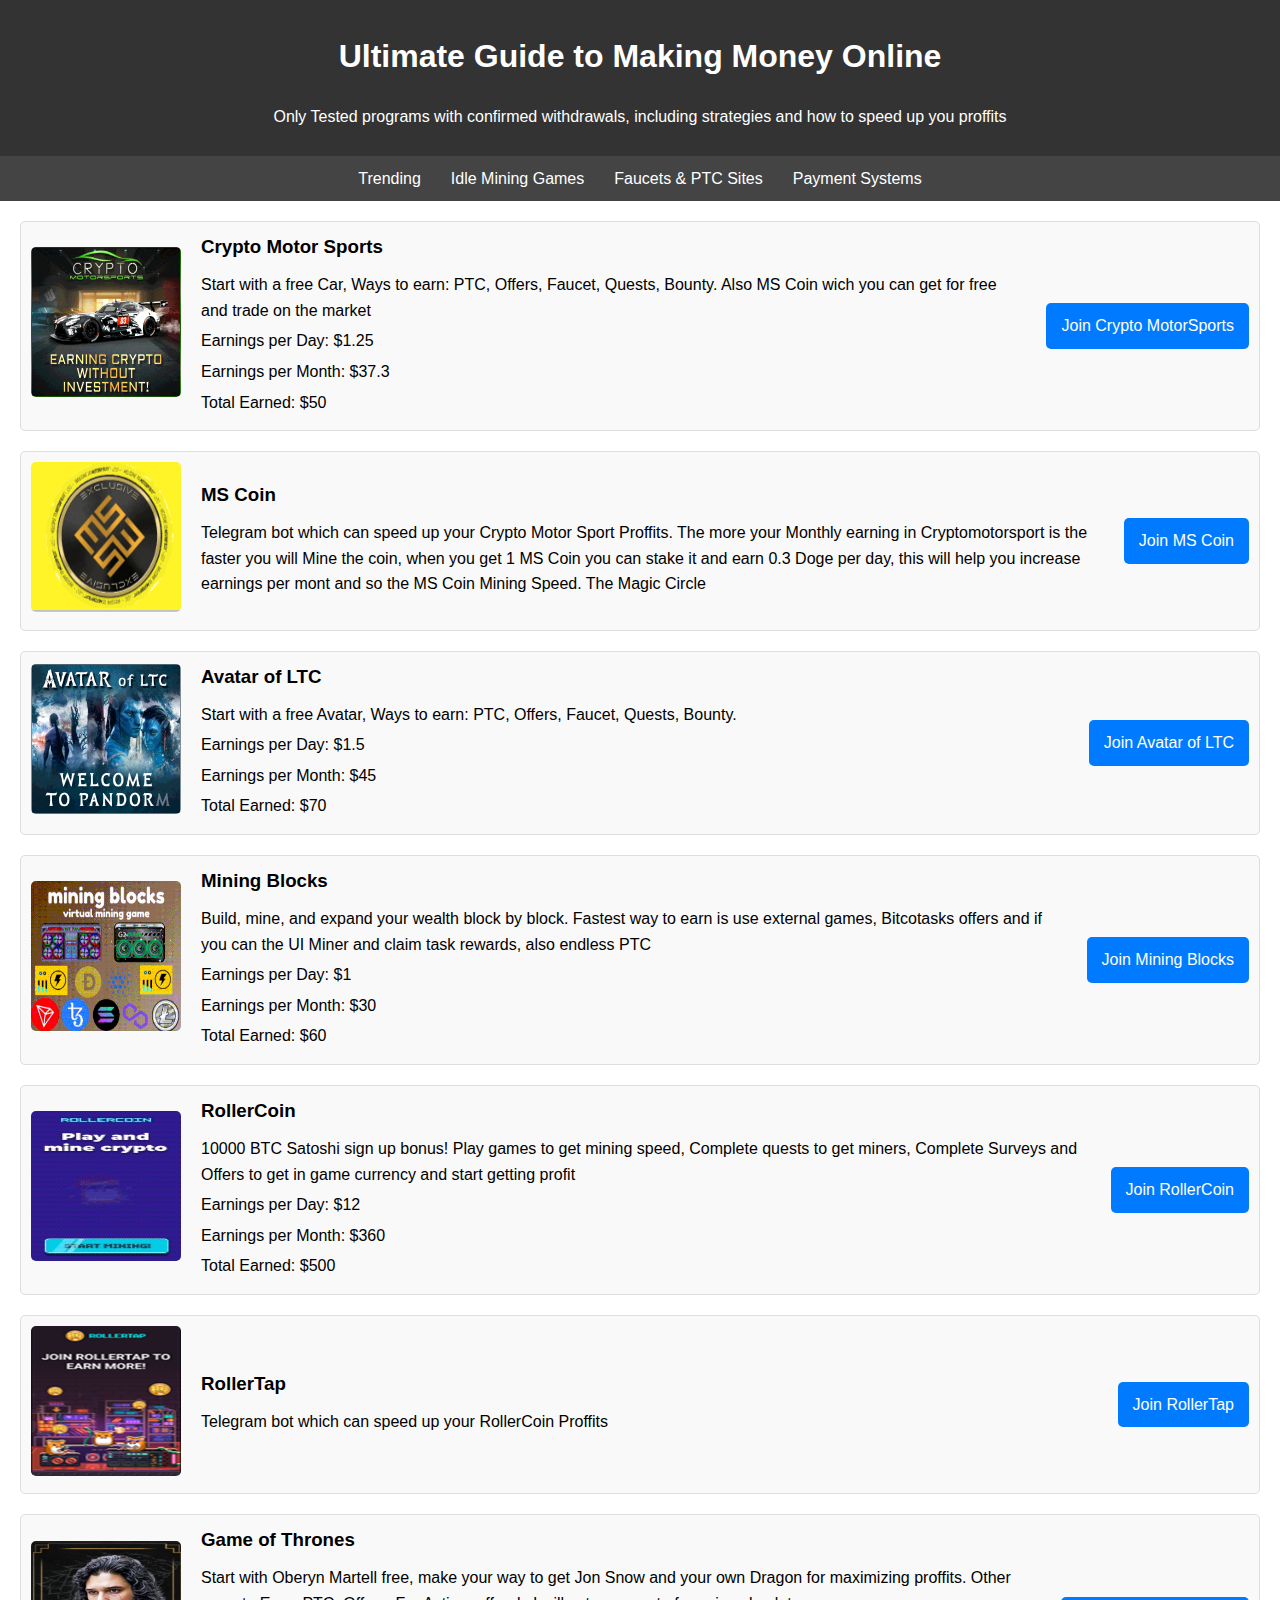
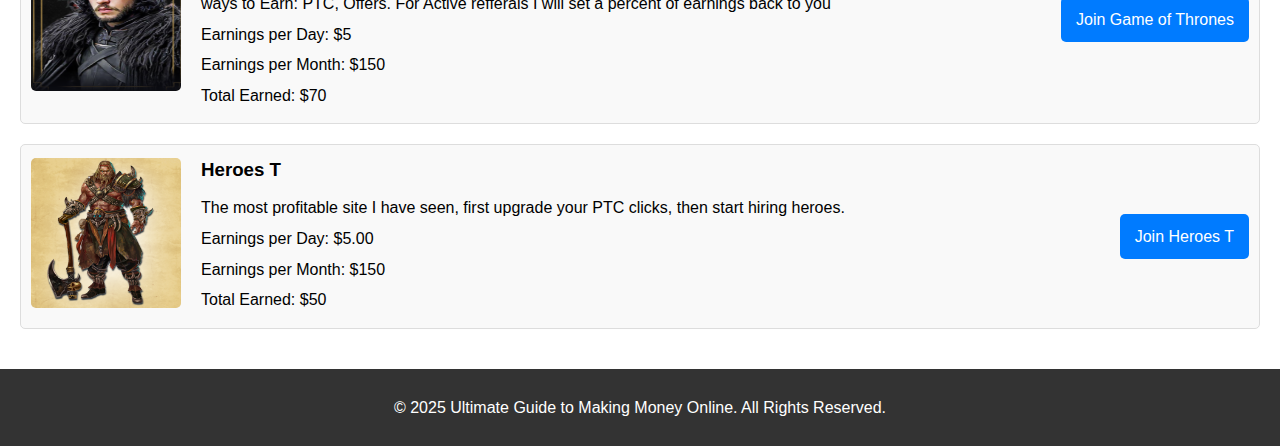
<file: index.html>
<!DOCTYPE html>
<html lang="en">
<head>
    <meta charset="UTF-8">
    <meta name="viewport" content="width=device-width, initial-scale=1.0">
    <title>Ultimate Guide to making Money Online</title>
    <link rel="stylesheet" href="styles.css">
</head>
<body>
    <header>
        <h1>Ultimate Guide to Making Money Online</h1>
        <p>Only Tested programs with confirmed withdrawals, including strategies and how to speed up you proffits</p>
    </header>
    <nav>
        <a href="index.html">Trending</a>
        <a href="mining.html">Idle Mining Games</a>
        <a href="faucets.html">Faucets & PTC Sites</a>
        <!-- <a href="traffic.html">Traffic Exchanges</a> -->
        <a href="payments.html">Payment Systems</a>
    </nav>

    <main class="container">
        <!-- <div class="site-section">
            <a href="https://goblinx.org/?ref=46" target="_blank" target="_blank">
            <img src="images/goblinx.png" alt="GoblinX"></a>
            <div class="details">
                <h3>GoblinX</h3>
                <p>The fastest program to earn crypto, made an witdraw on the first day</p>
                <p>Earnings per Day: $50</p>
                <p>Earnings per Month: $1500</p>
                <p>Total Earned: $500</p>
            </div>
            <a href="https://goblinx.org/?ref=46" target="_blank" class="join-button">Join GoblinX</a>
        </div> -->
        <div class="site-section">
            <a href="https://crypto-motorsports.com/?ref=EricDraven" target="_blank" target="_blank">
            <img src="images/motorsport.gif" alt="Motorsports"></a>
            <div class="details">
                <h3>Crypto Motor Sports</h3>
                <p>Start with a free Car, Ways to earn: PTC, Offers, Faucet, Quests, Bounty. Also MS Coin wich you can get for free and trade on the market</p>
                <p>Earnings per Day: $1.25</p>
                <p>Earnings per Month: $37.3</p>
                <p>Total Earned: $50</p>
            </div>
            <a href="https://crypto-motorsports.com/?ref=EricDraven" target="_blank" class="join-button">Join Crypto MotorSports</a>
        </div>
        <div class="site-section">
            <a href="https://t.me/MSmotorsports_bot/app?startapp=EricDraven" target="_blank">
            <img src="images/mscoin.png" alt="MS Coin"></a>
            <div class="details">
                <h3>MS Coin</h3>
                <p>Telegram bot which can speed up your Crypto Motor Sport Proffits. The more your Monthly earning in Cryptomotorsport is the faster you will Mine the coin, when you get 1 MS Coin you can stake it and earn 0.3 Doge per day, this will help you increase earnings per mont and so the MS Coin Mining Speed. The Magic Circle</p>
            </div>
            <a href="https://t.me/MSmotorsports_bot/app?startapp=EricDraven" target="_blank" class="join-button">Join MS Coin</a>
        </div>
        <div class="site-section">
            <a href="https://avatar-of-ltc.com/?ref=EricDraven" target="_blank">
            <img src="images/avatar.gif" alt="avatar of ltc"></a>
            <div class="details">
                <h3>Avatar of LTC</h3>
                <p>Start with a free Avatar, Ways to earn: PTC, Offers, Faucet, Quests, Bounty.</p>
                <p>Earnings per Day: $1.5</p>
                <p>Earnings per Month: $45</p>
                <p>Total Earned: $70</p>
            </div>
            <a href="https://avatar-of-ltc.com/?ref=EricDraven" target="_blank" class="join-button">Join Avatar of LTC</a>
        </div>
        <div class="site-section">
            <a href="https://miningblocks.club/?Referral=102071" target="_blank">
            <img src="images/miningblocks.gif" alt="Mining Blocks"></a>
            <div class="details">
                <h3>Mining Blocks</h3>
                <p>Build, mine, and expand your wealth block by block. Fastest way to earn is use external games, Bitcotasks offers and if you can the UI Miner and claim task rewards, also endless PTC</p>
                <p>Earnings per Day: $1</p>
                <p>Earnings per Month: $30</p>
                <p>Total Earned: $60</p>
            </div>
            <a href="https://miningblocks.club/?Referral=102071" target="_blank" class="join-button">Join Mining Blocks</a>
        </div>
        <div class="site-section">
            <a href="https://rollercoin.com/?r=m21ksio2" target="_blank">
            <img src="images/rollercoin.gif" alt="RollerCoin"></a>
            <div class="details">
                <h3>RollerCoin</h3>
                <p>10000 BTC Satoshi sign up bonus! Play games to get mining speed, Complete quests to get miners, Complete Surveys and Offers to get in game currency and start getting profit</p>
                <p>Earnings per Day: $12</p>
                <p>Earnings per Month: $360</p>
                <p>Total Earned: $500</p>
            </div>
            <a href="https://rollercoin.com/?r=m21ksio2" target="_blank" class="join-button">Join RollerCoin</a>
        </div>
        <div class="site-section">
            <a href="https://t.me/rollertap_bot?start=7148159074" target="_blank">
            <img src="images/rollertap.png" alt="RollerTap"></a>
            <div class="details">
                <h3>RollerTap</h3>
                <p>Telegram bot which can speed up your RollerCoin Proffits</p>
            </div>
            <a href="https://t.me/rollertap_bot?start=7148159074" target="_blank" class="join-button">Join RollerTap</a>
        </div>
        <div class="site-section">
            <a href="https://games-of-thrones.com/?ref=WindFell" target="_blank">
            <img src="images/gameofthrones.png" alt="Game Of Thrones"></a>
            <div class="details">
                <h3>Game of Thrones</h3>
                <p>Start with Oberyn Martell free, make your way to get Jon Snow and your own Dragon for maximizing proffits. Other ways to Earn: PTC, Offers. For Active refferals I will set a percent of earnings back to you</p>
                <p>Earnings per Day: $5</p>
                <p>Earnings per Month: $150</p>
                <p>Total Earned: $70</p>
            </div>
            <a href="https://games-of-thrones.com/?ref=WindFell" target="_blank" class="join-button">Join Game of Thrones</a>
        </div>
        <div class="site-section">
            <a href="https://heroest.biz/?ref=14065" target="_blank">
            <img src="images/heroest.png" alt="Heroes T"></a>
            <div class="details">
                <h3>Heroes T</h3>
                <p>The most profitable site I have seen, first upgrade your PTC clicks, then start hiring heroes.</p>
                <p>Earnings per Day: $5.00</p>
                <p>Earnings per Month: $150</p>
                <p>Total Earned: $50</p>
            </div>
            <a href="https://heroest.biz/?ref=14065" class="join-button">Join Heroes T</a>
        </div>
    </main>

    <footer>
        <p>&copy; 2025 Ultimate Guide to Making Money Online. All Rights Reserved.</p>
    </footer>
</body>
</html>
</file>
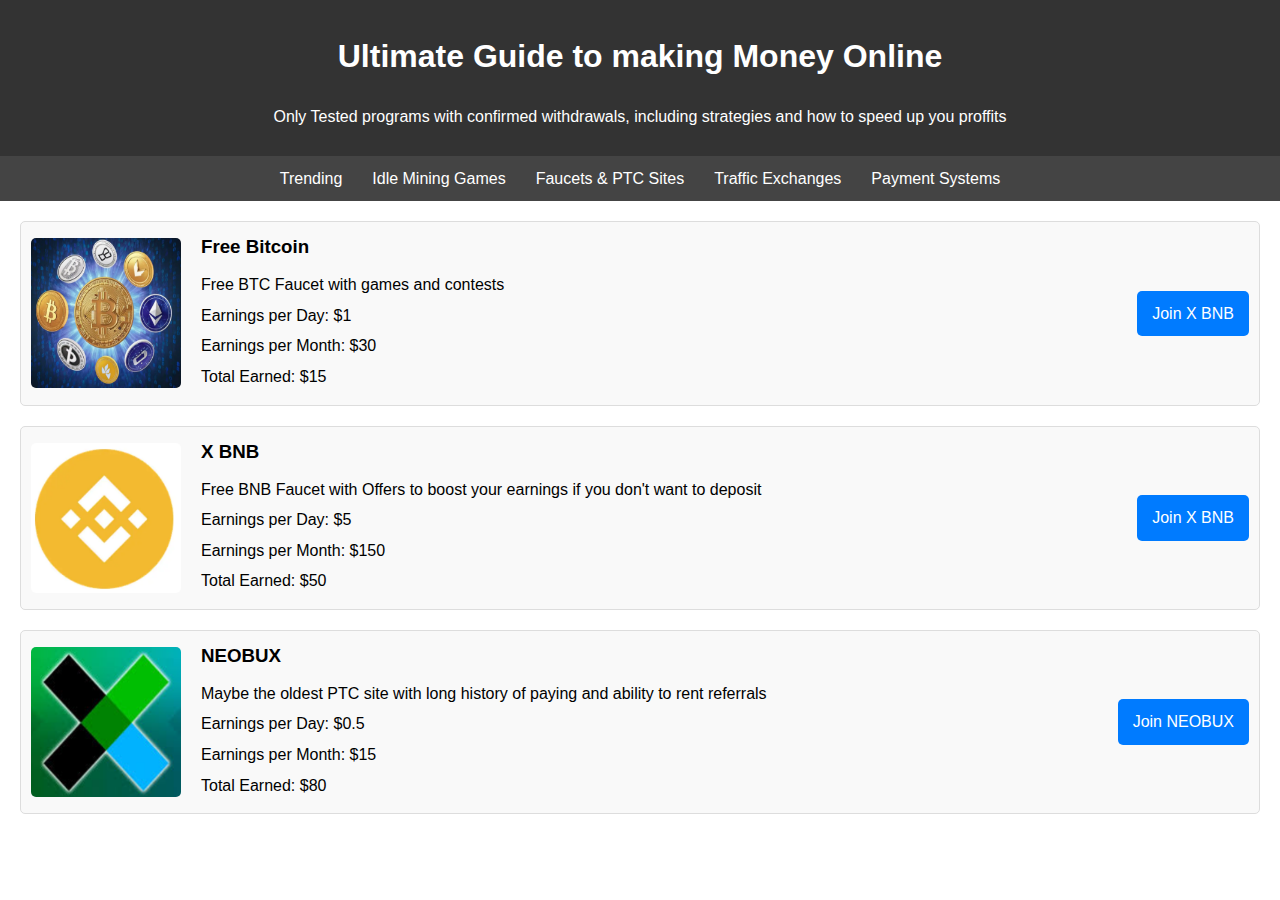
<file: faucets.html>
<html lang="en">
<head>
    <meta charset="UTF-8">
    <meta name="viewport" content="width=device-width, initial-scale=1.0">
    <title>Faucets and PTC Sites</title>
    <link rel="stylesheet" href="styles.css">
</head>
<body>
    <header>
        <h1>Ultimate Guide to making Money Online</h1>
        <p>Only Tested programs with confirmed withdrawals, including strategies and how to speed up you proffits</p>
    </header>
    <nav>
        <a href="index.html">Trending</a>
        <a href="mining.html">Idle Mining Games</a>
        <a href="faucets.html">Faucets & PTC Sites</a>
        <a href="traffic.html">Traffic Exchanges</a>
        <a href="payments.html">Payment Systems</a>
    </nav>
    <main class="container">
        <div class="site-section">
            <a href="https://freebitco.in/?r=3739972" target="_blank">
            <img src="images/cryptoiz.png" alt="BNB"></a>
            <div class="details">
                <h3>Free Bitcoin</h3>
                <p>Free BTC Faucet with games and contests</p>
                <p>Earnings per Day: $1</p>
                <p>Earnings per Month: $30</p>
                <p>Total Earned: $15</p>
            </div>
            <a href="https://freebitco.in/?r=3739972" target="_blank" class="join-button">Join X BNB</a>
        </div>
        <div class="site-section">
            <a href="https://xbnb.io/r/FBGA212FA3C01" target="_blank">
            <img src="images/bnb.png" alt="BNB"></a>
            <div class="details">
                <h3>X BNB</h3>
                <p>Free BNB Faucet with Offers to boost your earnings if you don't want to deposit</p>
                <p>Earnings per Day: $5</p>
                <p>Earnings per Month: $150</p>
                <p>Total Earned: $50</p>
            </div>
            <a href="https://xbnb.io/r/FBGA212FA3C01" target="_blank" class="join-button">Join X BNB</a>
        </div>
        <div class="site-section">
            <a href="https://www.neobux.com/?r=WindFell85" target="_blank">
            <img src="images/neobux.png" alt="Neobux"></a>
            <div class="details">
                <h3>NEOBUX</h3>
                <p>Maybe the oldest PTC site with long history of paying and ability to rent referrals</p>
                <p>Earnings per Day: $0.5</p>
                <p>Earnings per Month: $15</p>
                <p>Total Earned: $80</p>
            </div>
            <a href="https://www.neobux.com/?r=WindFell85" target="_blank" class="join-button">Join NEOBUX</a>
        </div>
    </main>
</body>
</html>
</file>
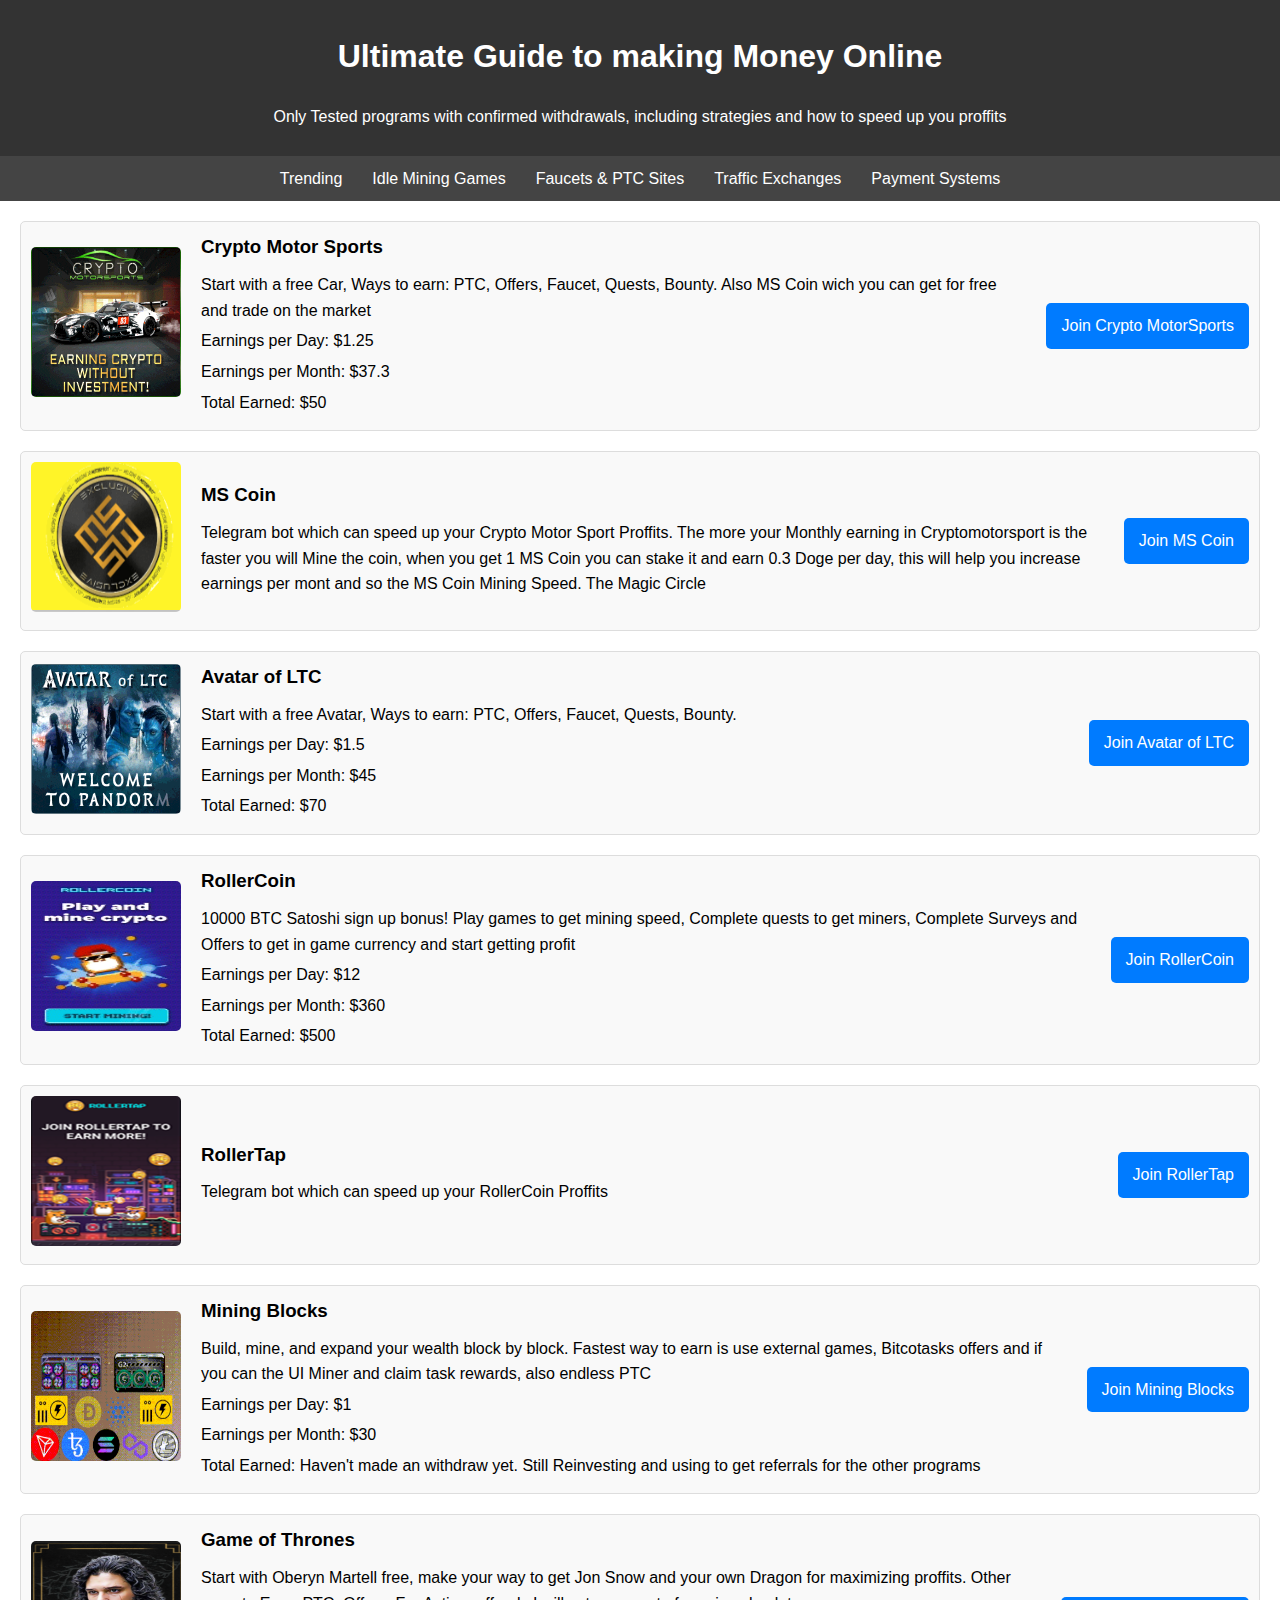
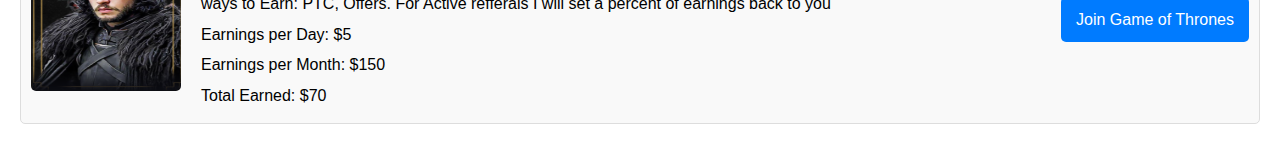
<file: mining.html>
<!DOCTYPE html>
<html lang="en">
    <head>
        <meta charset="UTF-8">
        <meta name="viewport" content="width=device-width, initial-scale=1.0">
    <title>Idle Mining Games</title>
    <link rel="stylesheet" href="styles.css">
</head>
<body>
    <header>
        <h1>Ultimate Guide to making Money Online</h1>
        <p>Only Tested programs with confirmed withdrawals, including strategies and how to speed up you proffits</p>
    </header>
    <nav>
        <a href="index.html">Trending</a>
        <a href="mining.html">Idle Mining Games</a>
        <a href="faucets.html">Faucets & PTC Sites</a>
        <a href="traffic.html">Traffic Exchanges</a>
        <a href="payments.html">Payment Systems</a>
    </nav>
    <main class="container">
        <!-- <div class="site-section">
            <a href="https://goblinx.org/?ref=46" target="_blank" target="_blank">
            <img src="images/goblinx.png" alt="GoblinX"></a>
            <div class="details">
                <h3>GoblinX</h3>
                <p>The fastest program to earn crypto, made an witdraw on the first day</p>
                <p>Earnings per Day: $50</p>
                <p>Earnings per Month: $1500</p>
                <p>Total Earned: $500</p>
            </div>
            <a href="https://goblinx.org/?ref=46" target="_blank" class="join-button">Join GoblinX</a>
        </div> -->
        <div class="site-section">
            <a href="https://crypto-motorsports.com/?ref=EricDraven" target="_blank" target="_blank">
            <img src="images/motorsport.gif" alt="Motorsports"></a>
            <div class="details">
                <h3>Crypto Motor Sports</h3>
                <p>Start with a free Car, Ways to earn: PTC, Offers, Faucet, Quests, Bounty. Also MS Coin wich you can get for free and trade on the market</p>
                <p>Earnings per Day: $1.25</p>
                <p>Earnings per Month: $37.3</p>
                <p>Total Earned: $50</p>
            </div>
            <a href="https://crypto-motorsports.com/?ref=EricDraven" target="_blank" class="join-button">Join Crypto MotorSports</a>
        </div>
        <div class="site-section">
            <a href="https://t.me/MSmotorsports_bot/app?startapp=EricDraven" target="_blank">
            <img src="images/mscoin.png" alt="MS Coin"></a>
            <div class="details">
                <h3>MS Coin</h3>
                <p>Telegram bot which can speed up your Crypto Motor Sport Proffits. The more your Monthly earning in Cryptomotorsport is the faster you will Mine the coin, when you get 1 MS Coin you can stake it and earn 0.3 Doge per day, this will help you increase earnings per mont and so the MS Coin Mining Speed. The Magic Circle</p>
            </div>
            <a href="https://t.me/MSmotorsports_bot/app?startapp=EricDraven" target="_blank" class="join-button">Join MS Coin</a>
        </div>
        <div class="site-section">
            <a href="https://avatar-of-ltc.com/?ref=EricDraven" target="_blank">
            <img src="images/avatar.gif" alt="avatar of ltc"></a>
            <div class="details">
                <h3>Avatar of LTC</h3>
                <p>Start with a free Avatar, Ways to earn: PTC, Offers, Faucet, Quests, Bounty.</p>
                <p>Earnings per Day: $1.5</p>
                <p>Earnings per Month: $45</p>
                <p>Total Earned: $70</p>
            </div>
            <a href="https://avatar-of-ltc.com/?ref=EricDraven" target="_blank" class="join-button">Join Avatar of LTC</a>
        </div>
        <div class="site-section">
            <a href="https://rollercoin.com/?r=m21ksio2" target="_blank">
            <img src="images/rollercoin.gif" alt="RollerCoin"></a>
            <div class="details">
                <h3>RollerCoin</h3>
                <p>10000 BTC Satoshi sign up bonus! Play games to get mining speed, Complete quests to get miners, Complete Surveys and Offers to get in game currency and start getting profit</p>
                <p>Earnings per Day: $12</p>
                <p>Earnings per Month: $360</p>
                <p>Total Earned: $500</p>
            </div>
            <a href="https://rollercoin.com/?r=m21ksio2" target="_blank" class="join-button">Join RollerCoin</a>
        </div>
        <div class="site-section">
            <a href="https://t.me/rollertap_bot?start=7148159074" target="_blank">
            <img src="images/rollertap.png" alt="RollerTap"></a>
            <div class="details">
                <h3>RollerTap</h3>
                <p>Telegram bot which can speed up your RollerCoin Proffits</p>
            </div>
            <a href="https://t.me/rollertap_bot?start=7148159074" target="_blank" class="join-button">Join RollerTap</a>
        </div>
        <div class="site-section">
            <a href="https://miningblocks.club/?Referral=102071" target="_blank">
            <img src="images/miningblocks.gif" alt="Mining Blocks"></a>
            <div class="details">
                <h3>Mining Blocks</h3>
                <p>Build, mine, and expand your wealth block by block. Fastest way to earn is use external games, Bitcotasks offers and if you can the UI Miner and claim task rewards, also endless PTC</p>
                <p>Earnings per Day: $1</p>
                <p>Earnings per Month: $30</p>
                <p>Total Earned: Haven't made an withdraw yet. Still Reinvesting and using to get referrals for the other programs</p>
            </div>
            <a href="https://miningblocks.club/?Referral=102071" target="_blank" class="join-button">Join Mining Blocks</a>
        </div>
        <div class="site-section">
            <a href="https://games-of-thrones.com/?ref=WindFell" target="_blank">
            <img src="images/gameofthrones.png" alt="Game Of Thrones"></a>
            <div class="details">
                <h3>Game of Thrones</h3>
                <p>Start with Oberyn Martell free, make your way to get Jon Snow and your own Dragon for maximizing proffits. Other ways to Earn: PTC, Offers. For Active refferals I will set a percent of earnings back to you</p>
                <p>Earnings per Day: $5</p>
                <p>Earnings per Month: $150</p>
                <p>Total Earned: $70</p>
            </div>
            <a href="https://games-of-thrones.com/?ref=WindFell" target="_blank" class="join-button">Join Game of Thrones</a>
        </div>
    </main>
</body>
</html>
</file>
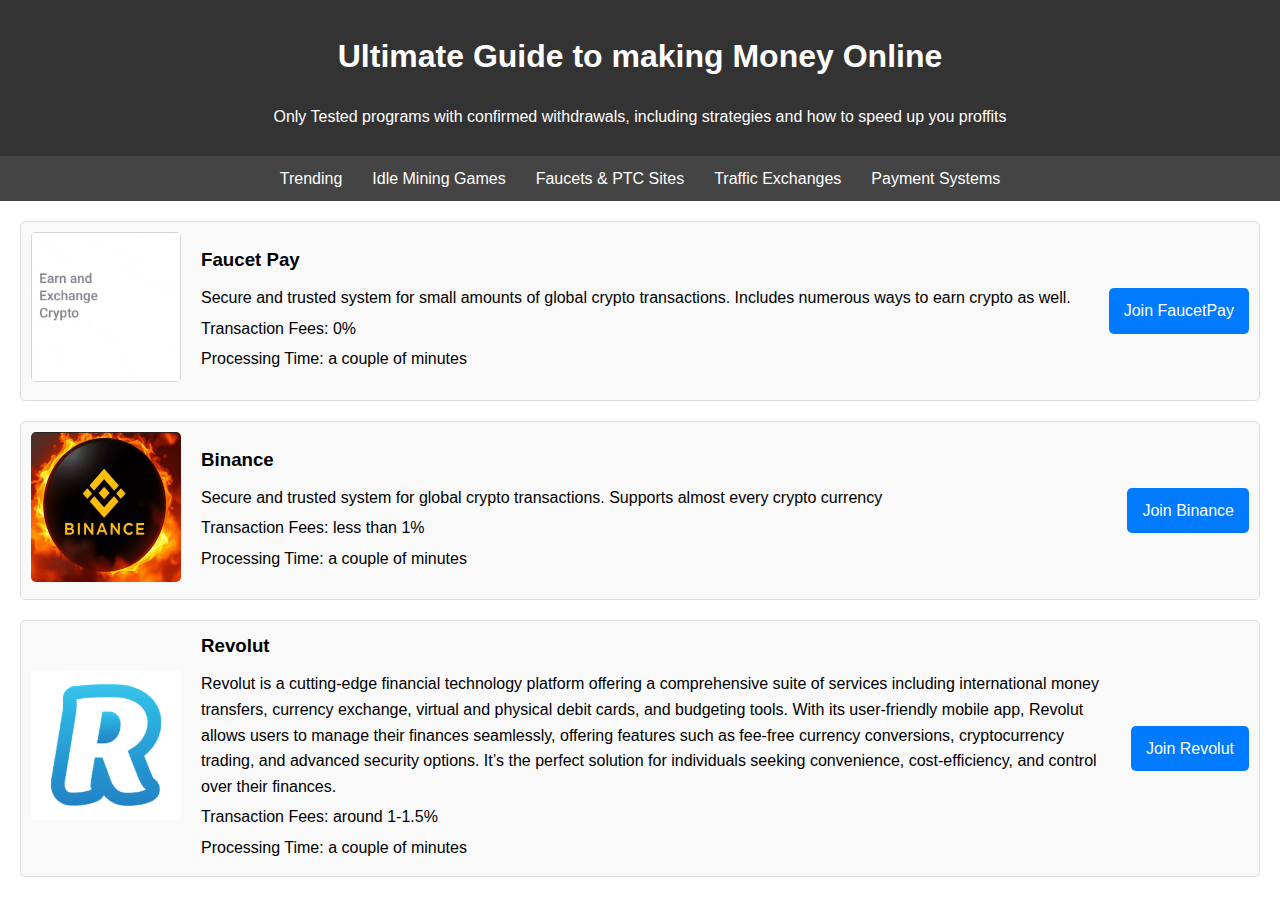
<file: payments.html>
<!DOCTYPE html>
<html lang="en">
<head>
    <meta charset="UTF-8">
    <meta name="viewport" content="width=device-width, initial-scale=1.0">
    <title>Payment Systems</title>
    <link rel="stylesheet" href="styles.css">
</head>
<body>
    <header>
        <h1>Ultimate Guide to making Money Online</h1>
        <p>Only Tested programs with confirmed withdrawals, including strategies and how to speed up you proffits</p>
    </header>
    <nav>
        <a href="index.html">Trending</a>
        <a href="mining.html">Idle Mining Games</a>
        <a href="faucets.html">Faucets & PTC Sites</a>
        <a href="traffic.html">Traffic Exchanges</a>
        <a href="payments.html">Payment Systems</a>
    </nav>
    <main class="container">
        <div class="site-section">
            <a href="https://faucetpay.io/?r=7991728" target="_blank">
            <img src="images/faucetpay.gif" alt="FaucetPay"></a>
            <div class="details">
                <h3>Faucet Pay</h3>
                <p>Secure and trusted system for small amounts of global crypto transactions. Includes numerous ways to earn crypto as well.</p>
                <p>Transaction Fees: 0%</p>
                <p>Processing Time: a couple of minutes</p>
            </div>
            <a href="https://faucetpay.io/?r=7991728" target="_blank" class="join-button">Join FaucetPay</a>
        </div>
        <div class="site-section">
            <a href="https://www.binance.com/activity/referral-entry/CPA?ref=CPA_00URYJ5YO3" target="_blank">
            <img src="images/binance.png" alt="binance"></a>
            <div class="details">
                <h3>Binance</h3>
                <p>Secure and trusted system for global crypto transactions. Supports almost every crypto currency</p>
                <p>Transaction Fees: less than 1%</p>
                <p>Processing Time: a couple of minutes</p>
            </div>
            <a href="https://www.binance.com/activity/referral-entry/CPA?ref=CPA_00URYJ5YO3" target="_blank" class="join-button">Join Binance</a>
        </div>
        <div class="site-section">
            <a href="https://revolut.com/referral/?referral-code=vladim9i8q!JAN1-25-VR-BG" target="_blank">
            <img src="images/revolut.png" alt="revolut"></a>
            <div class="details">
                <h3>Revolut</h3>
                <p>Revolut is a cutting-edge financial technology platform offering a comprehensive suite of services including international money transfers, currency exchange, virtual and physical debit cards, and budgeting tools. With its user-friendly mobile app, Revolut allows users to manage their finances seamlessly, offering features such as fee-free currency conversions, cryptocurrency trading, and advanced security options. It’s the perfect solution for individuals seeking convenience, cost-efficiency, and control over their finances.</p>
                <p>Transaction Fees: around 1-1.5%</p>
                <p>Processing Time: a couple of minutes</p>
            </div>
            <a href="https://revolut.com/referral/?referral-code=vladim9i8q!JAN1-25-VR-BG" target="_blank" class="join-button">Join Revolut</a>
        </div>
    </main>
</body>
</html>
</file>
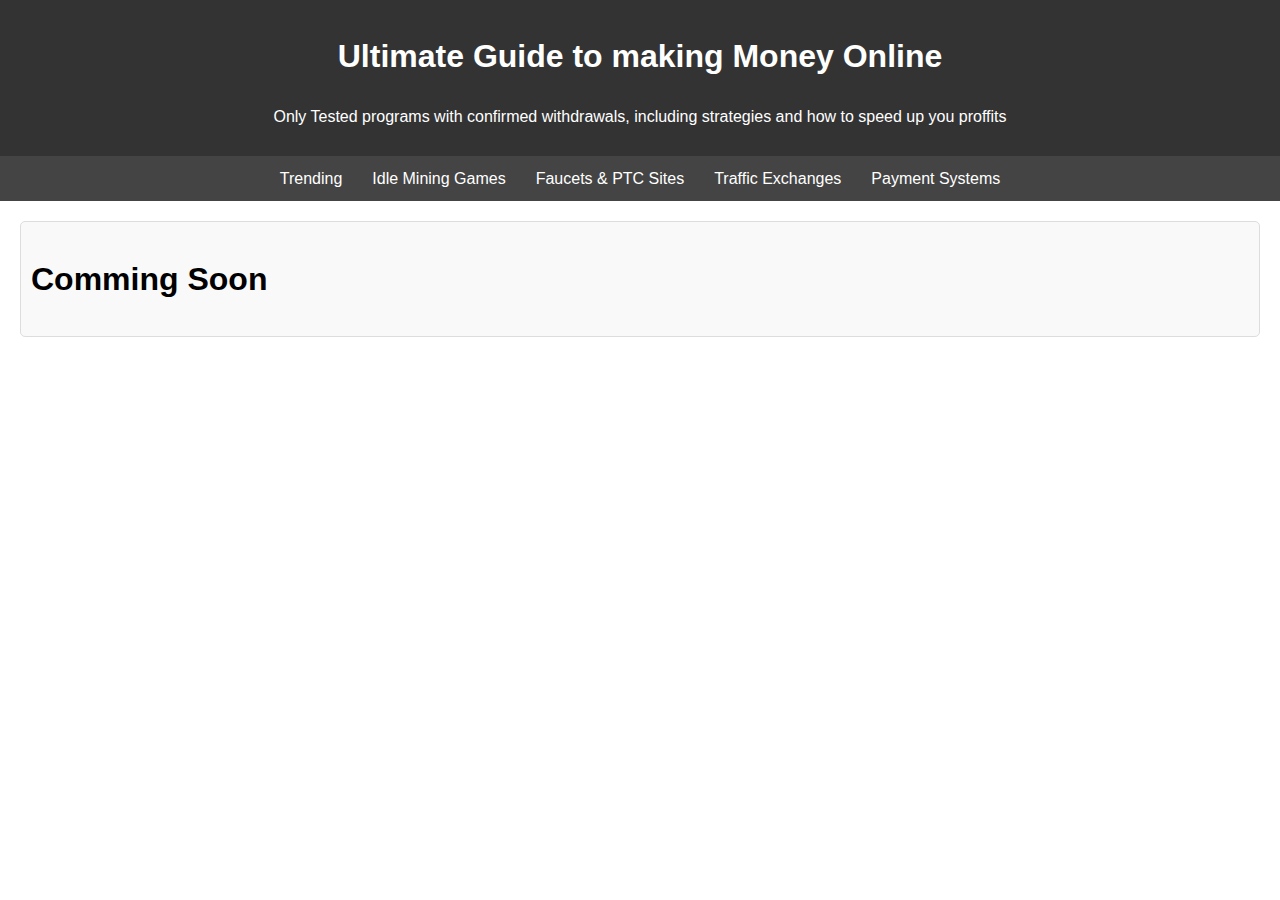
<file: traffic.html>
<!DOCTYPE html>
<html lang="en">
<head>
    <meta charset="UTF-8">
    <meta name="viewport" content="width=device-width, initial-scale=1.0">
    <title>Traffic Exchanges</title>
    <link rel="stylesheet" href="styles.css">
</head>
<body>
    <header>
        <h1>Ultimate Guide to making Money Online</h1>
        <p>Only Tested programs with confirmed withdrawals, including strategies and how to speed up you proffits</p>
    </header>
    <nav>
        <a href="index.html">Trending</a>
        <a href="mining.html">Idle Mining Games</a>
        <a href="faucets.html">Faucets & PTC Sites</a>
        <a href="traffic.html">Traffic Exchanges</a>
        <a href="payments.html">Payment Systems</a>
    </nav>
    <main class="container">
        <div class="site-section">
            <!-- <img src="traffic1.jpg" alt="Traffic Exchange 1">
            <div class="details">
                <h3>Traffic Exchange 1</h3>
                <p>Description: Drive traffic to your referral links and watch your network grow.</p>
                <p>Earnings per Day: $1</p>
                <p>Earnings per Month: $30</p>
                <p>Total Earned: $200</p>
            </div> -->
            <h1>Comming Soon</h1>
        </div>
    </main>
</body>
</html>
</file>
<file: styles.css>
body {
    font-family: Arial, sans-serif;
    margin: 0;
    padding: 0;
    line-height: 1.6;
}
header {
    background: #333;
    color: #fff;
    padding: 10px 20px;
    text-align: center;
}
nav {
    display: flex;
    justify-content: center;
    background: #444;
}
nav a {
    color: #fff;
    text-decoration: none;
    padding: 10px 15px;
    display: block;
}
nav a:hover {
    background: #555;
}
.container {
    padding: 20px;
}
.site-section {
    display: flex;
    align-items: center;
    margin-bottom: 20px;
    border: 1px solid #ddd;
    padding: 10px;
    border-radius: 5px;
    background: #f9f9f9;
}
.site-section img {
    width: 150px;
    height: 150px;
    margin-right: 20px;
    border-radius: 5px;
}
.site-section .details {
    flex: 1;
}
.site-section .details h3 {
    margin: 0 0 10px;
}
.site-section .details p {
    margin: 5px 0;
}
.site-section .join-button {
    background: #007BFF;
    color: #fff;
    padding: 10px 15px;
    text-decoration: none;
    border-radius: 5px;
    display: inline-block;
    margin-left: 20px;
}
.site-section .join-button:hover {
    background: #0056b3;
}
footer {
    text-align: center;
    padding: 10px;
    background: #333;
    color: #fff;
}
</file>
